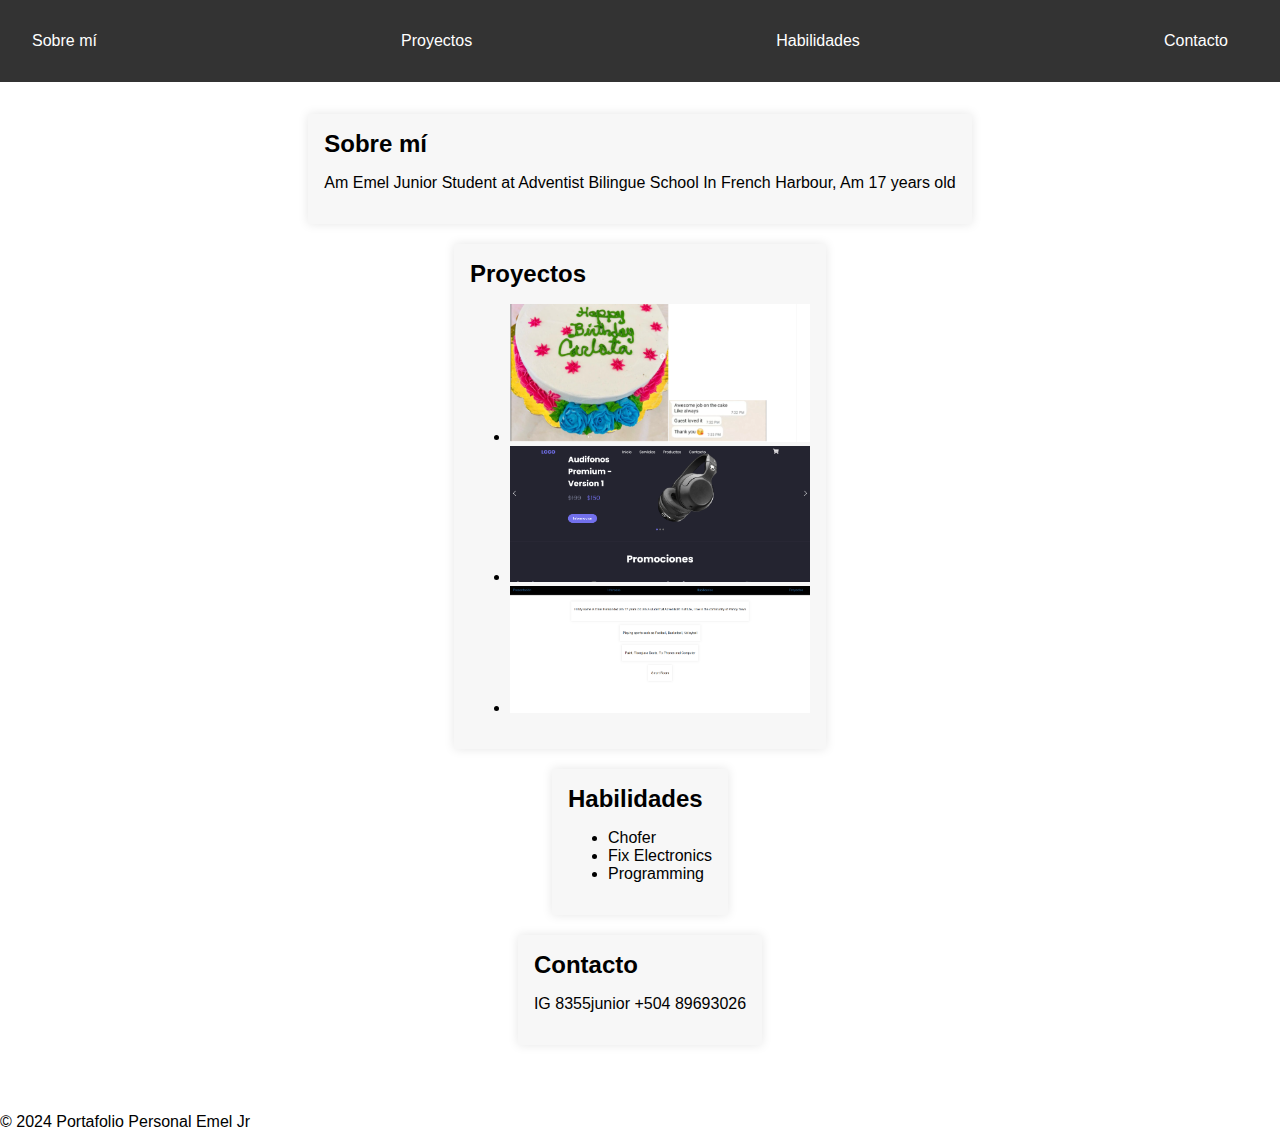
<file: index.html>
<!DOCTYPE html>
<html lang="es">
<head>
 <meta charset="UTF-8">
 <meta name="viewport" content="width=device-width, initial-scale=1.0">
 <title>Portafolio Personal</title>
 <link rel="stylesheet" href="estilos.css">
</head>
<body>
 <header>
 <nav>
 <ul>
 <li><a href="#sobre-mi">Sobre mí</a></li>
 <li><a href="#proyectos">Proyectos</a></li>
 <li><a href="#habilidades">Habilidades</a></li>
 <li><a href="#contacto">Contacto</a></li>
 </ul>
 </nav>
 </header>
 <main>
 <section id="sobre-mi">
 <h1>Sobre mí</h1>
 <p>Am Emel Junior Student at Adventist Bilingue School In French Harbour, Am 17 years old </p>
 </section>
 <section id="proyectos">
 <h1>Proyectos</h1>
 <ul>
 <li><a href="./WORKSSSS/index2.html" target="_blank"> <img src="img/Screenshot 2024-09-03 180051.png" width="300" alt=""></a></li>
 <li><a href="./Pagina Web/index.html" > <img src="img/Screenshot 2024-09-03 181319.png" width="300" alt=""></a></li>
 <li><a href="./New folderrrr/index.html"> <img src="img/Screenshot 2024-09-03 181251.png" width="300"></a></li>
 </ul>
 </section>
 <section id="habilidades">
 <h1>Habilidades</h1>
 <ul>
 <li>Chofer</li>
 <li>Fix Electronics</li>
 <li>Programming</li>
 </ul>
 </section>
 <section id="contacto">
 <h1>Contacto</h1>
 <p>IG 8355junior     +504 89693026     </p>
 </section>
 </main>
 <footer>
 <p>&copy; 2024 Portafolio Personal Emel Jr</p>
 </footer>
</body>
</html>
</file>
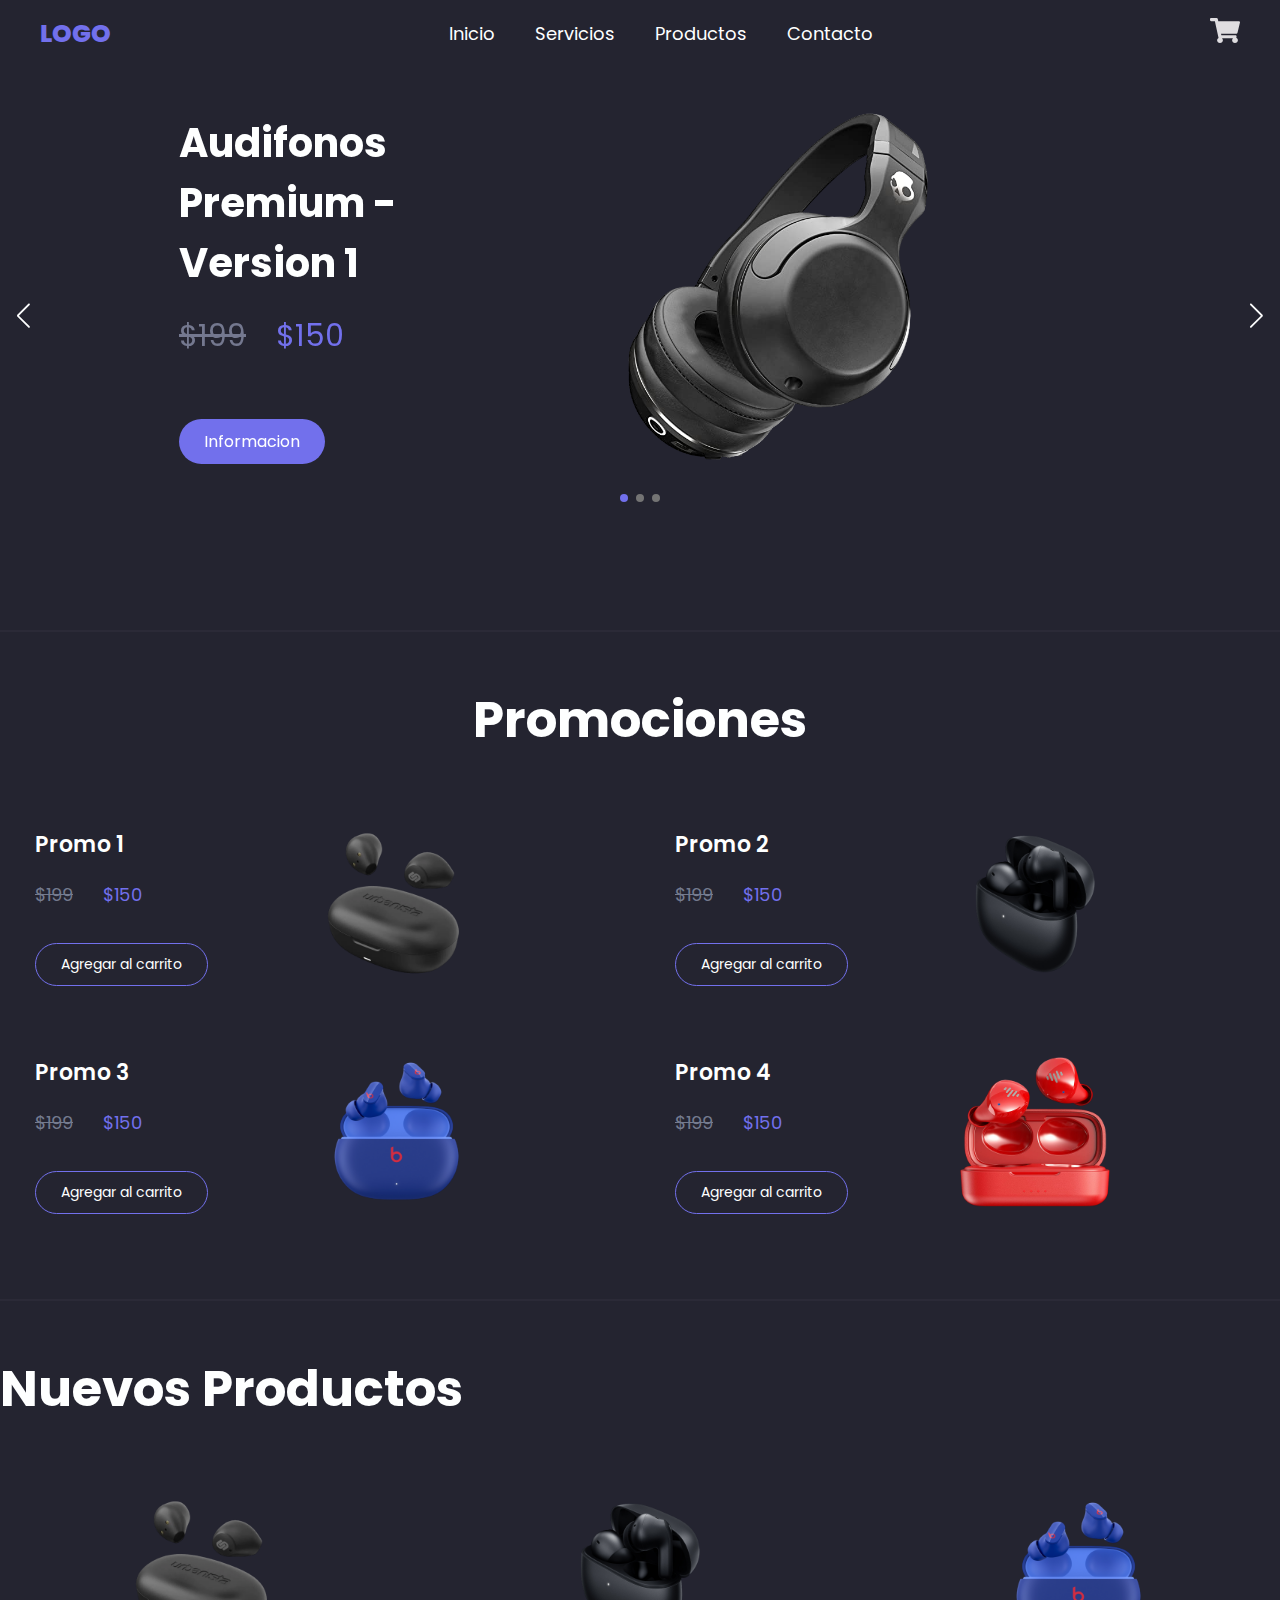
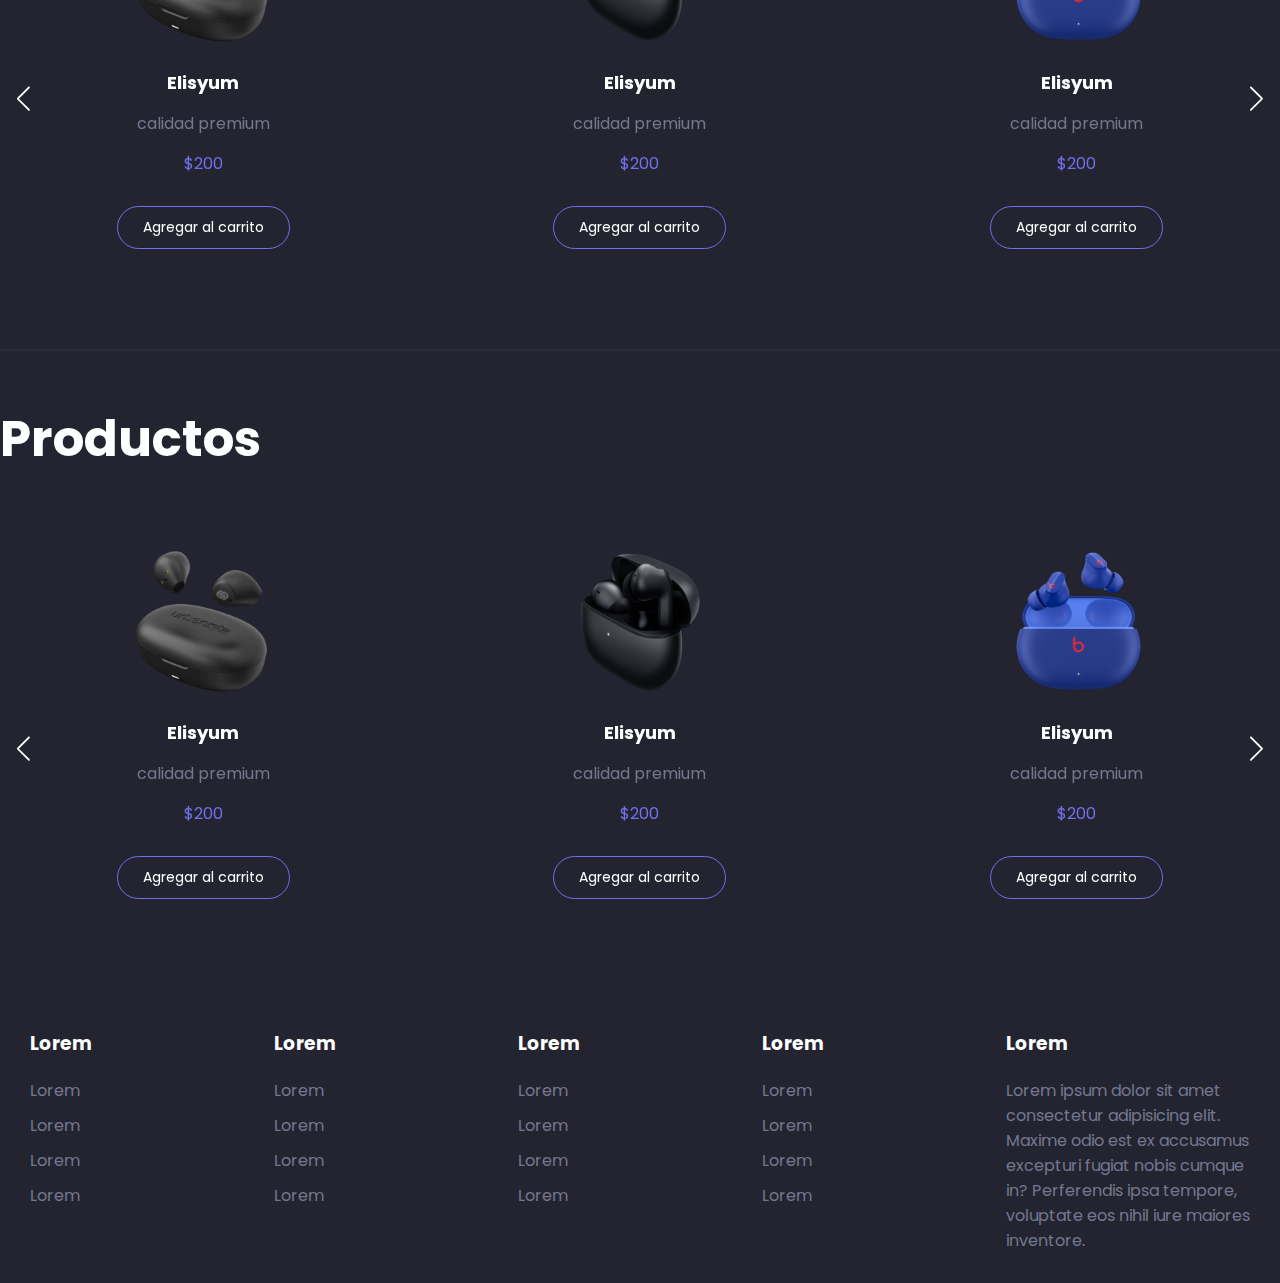
<file: Pagina Web/index.html>
<!DOCTYPE html>
<html lang="en">

<head>
    <meta charset="UTF-8">
    <meta name="viewport" content="width=device-width, initial-scale=1.0">
    <title>Document</title>
    <link rel="stylesheet" href="https://cdn.jsdelivr.net/npm/swiper/swiper-bundle.min.css">
    <link rel="stylesheet" href="style.css">
</head>

<body>

    <header class="header">

        <div class="menu container">

            <a href="#" class="logo">logo</a>

            <input type="checkbox" id="menu" />
            <label for="menu"><img src="images/menu.png" class="menu-icono" alt=""></label>
            <nav class="navbar">
                <ul>
                    <li><a href="#">Inicio</a></li>
                    <li><a href="#">Servicios</a></li>
                    <li><a href="#">Productos</a></li>
                    <li><a href="#">Contacto</a></li>
                </ul>
            </nav>

            <div>
                <ul>
                    <li class="submenu">
                        <img src="images/car.svg" id="img-carrito" alt="" >
                        <div id="carrito">
                            <table id="lista-carrito">
                                <thead>
                                    <tr>
                                        <th>Imagen</th>
                                        <th>Nombre</th>
                                        <th>Precio</th>
                                        <th></th>
                                    </tr>
                                </thead>
                                <tbody></tbody>
                            </table>
                            <a href="#" id="vaciar-carrito" class="btn-3">Vaciar Carrito</a>
                        </div>
                    </li>
                </ul>
            </div>
        </div>

        <div class="swiper mySwiper-1">
            <div class="swiper-wrapper">
                <div class="swiper-slide">
                    <div class="header-info">
                        <div class="header-txt">
                            <h1>Audifonos premium - Version 1</h1>
                            <div class="prices">
                                <p class="price-1">$199</p>
                                <p class="price-2">$150</p>
                            </div>
                            <a href="#" class="btn-1">Informacion</a>

                        </div>
                        <div class="header-img">
                            <img src="images/bg1.png" alt="" width="300">
                        </div>
                    </div>
                   
                </div>
                <div class="swiper-slide">
                    <div class="header-info">
                        <div class="header-txt">
                            <h1>Audifonos premium - Version 1</h1>
                            <div class="prices">
                                <p class="price-1">$199</p>
                                <p class="price-2">$150</p>
                            </div>
                            <a href="#" class="btn-1">Informacion</a>

                        </div>
                        <div class="header-img">
                            <img src="images/bg2.png" alt="" width="300">
                        </div>
                    </div>
                    
                </div>
                <div class="swiper-slide">
                    <div class="header-info">
                        <div class="header-txt">
                            <h1>Audifonos premium - Version 1</h1>
                            <div class="prices">
                                <p class="price-1">$199</p>
                                <p class="price-2">$150</p>
                            </div>
                            <a href="#" class="btn-1">Informacion</a>

                        </div>
                        <div class="header-img">
                            <img src="images/bg3.png" alt="" width="300">
                        </div>
                    </div>
                    
                </div>
                <div class="swiper-button-next"></div>
                <div class="swiper-button-prev"></div>
                <div class="swiper-pagination"></div>
            </div>
        </div>

    </header>

    <hr>

    <section class="promos container" id="lista-1">

        <h2>Promociones</h2>
        <div class="categories">
            <div class="categorie">
                <div class="categorie-1">
                    <h3>Promo 1</h3>
                    <div class="prices">
                        <p class="price-1">$199</p>
                        <p class="precio">$150</p>
                    </div>
                    <a href="#" class="agregar-carrito btn-3" data-id="1">Agregar al carrito</a>
                </div>
                <div class="categorie-img">
                    <img src="images/ph1.png" alt="">
                </div>
            </div>
            <div class="categorie">
                <div class="categorie-1">
                    <h3>Promo 2</h3>
                    <div class="prices">
                        <p class="price-1">$199</p>
                        <p class="precio">$150</p>
                    </div>
                    <a href="#" class="agregar-carrito btn-3" data-id="2">Agregar al carrito</a>
                </div>
                <div class="categorie-img">
                    <img src="images/ph2.png" alt="">
                </div>
            </div>
            <div class="categorie">
                <div class="categorie-1">
                    <h3>Promo 3</h3>
                    <div class="prices">
                        <p class="price-1">$199</p>
                        <p class="precio">$150</p>
                    </div>
                    <a href="#" class="agregar-carrito btn-3" data-id="3">Agregar al carrito</a>
                </div>
                <div class="categorie-img">
                    <img src="images/ph3.png" alt="">
                </div>
            </div>
            <div class="categorie">
                <div class="categorie-1">
                    <h3>Promo 4</h3>
                    <div class="prices">
                        <p class="price-1">$199</p>
                        <p class="precio">$150</p>
                    </div>
                    <a href="#" class="agregar-carrito btn-3" data-id="4">Agregar al carrito</a>
                </div>
                <div class="categorie-img">
                    <img src="images/ph4.png" alt="">
                </div>

            </div>
        </div>

    </section>

    <hr>

    <section class="products container" id="lista-2">
        <h2>Nuevos Productos</h2>
        <div class="swiper mySwiper-2">
            <div class="swiper-wrapper">
                <div class="swiper-slide">
                    <div class="product">
                        <img src="images/ph1.png" alt="">
                        <div class="product-txt">
                            <h3>Elisyum</h3>
                            <p>calidad premium</p>
                            <p class="precio">$200</p>
                            <a href="#" class="agregar-carrito btn-3" data-id="5">Agregar al carrito</a>
                        </div>
                    </div>
                </div>
                <div class="swiper-slide">
                    <div class="product">
                        <img src="images/ph2.png" alt="">
                        <div class="product-txt">
                            <h3>Elisyum</h3>
                            <p>calidad premium</p>
                            <p class="precio">$200</p>
                            <a href="#" class="agregar-carrito btn-3" data-id="6">Agregar al carrito</a>
                        </div>
                    </div>
                </div>
                <div class="swiper-slide">
                    <div class="product">
                        <img src="images/ph3.png" alt="">
                        <div class="product-txt">
                            <h3>Elisyum</h3>
                            <p>calidad premium</p>
                            <p class="precio">$200</p>
                            <a href="#" class="agregar-carrito btn-3" data-id="7">Agregar al carrito</a>
                        </div>
                    </div>
                </div>
                <div class="swiper-slide">
                    <div class="product">
                        <img src="images/ph4.png" alt="">
                        <div class="product-txt">
                            <h3>Elisyum</h3>
                            <p>calidad premium</p>
                            <p class="precio">$200</p>
                            <a href="#" class="agregar-carrito btn-3" data-id="8">Agregar al carrito</a>
                        </div>
                    </div>
                </div>
            </div>
            <div class="swiper-button-next"></div>
            <div class="swiper-button-prev"></div>
        </div>
    </section>

    <hr>

    <section class="products container" id="lista-2">
        <h2>Productos</h2>
        <div class="swiper mySwiper-2">
            <div class="swiper-wrapper">
                <div class="swiper-slide">
                    <div class="product">
                        <img src="images/ph1.png" alt="">
                        <div class="product-txt">
                            <h3>Elisyum</h3>
                            <p>calidad premium</p>
                            <p class="precio">$200</p>
                            <a href="#" class="agregar-carrito btn-3" data-id="9">Agregar al carrito</a>
                        </div>
                    </div>
                </div>
                <div class="swiper-slide">
                    <div class="product">
                        <img src="images/ph2.png" alt="">
                        <div class="product-txt">
                            <h3>Elisyum</h3>
                            <p>calidad premium</p>
                            <p class="precio">$200</p>
                            <a href="#" class="agregar-carrito btn-3" data-id="10">Agregar al carrito</a>
                        </div>
                    </div>
                </div>
                <div class="swiper-slide">
                    <div class="product">
                        <img src="images/ph3.png" alt="">
                        <div class="product-txt">
                            <h3>Elisyum</h3>
                            <p>calidad premium</p>
                            <p class="precio">$200</p>
                            <a href="#" class="agregar-carrito btn-3" data-id="11">Agregar al carrito</a>
                        </div>
                    </div>
                </div>
                <div class="swiper-slide">
                    <div class="product">
                        <img src="images/ph4.png" alt="">
                        <div class="product-txt">
                            <h3>Elisyum</h3>
                            <p>calidad premium</p>
                            <p class="precio">$200</p>
                            <a href="#" class="agregar-carrito btn-3" data-id="12">Agregar al carrito</a>
                        </div>
                    </div>
                </div>
            </div>
            <div class="swiper-button-next"></div>
            <div class="swiper-button-prev"></div>
        </div>
    </section>


    <footer class="footer container">

        <div class="link">

            <h3>Lorem</h3>

            <ul>
                <li><a href="#">Lorem</a></li>
                <li><a href="#">Lorem</a></li>
                <li><a href="#">Lorem</a></li>
                <li><a href="#">Lorem</a></li>
            </ul>

        </div>
        <div class="link">

            <h3>Lorem</h3>

            <ul>
                <li><a href="#">Lorem</a></li>
                <li><a href="#">Lorem</a></li>
                <li><a href="#">Lorem</a></li>
                <li><a href="#">Lorem</a></li>
            </ul>

        </div>
        <div class="link">

            <h3>Lorem</h3>

            <ul>
                <li><a href="#">Lorem</a></li>
                <li><a href="#">Lorem</a></li>
                <li><a href="#">Lorem</a></li>
                <li><a href="#">Lorem</a></li>
            </ul>

        </div>
        <div class="link">

            <h3>Lorem</h3>

            <ul>
                <li><a href="#">Lorem</a></li>
                <li><a href="#">Lorem</a></li>
                <li><a href="#">Lorem</a></li>
                <li><a href="#">Lorem</a></li>
            </ul>

        </div>
        <div class="link">

            <h3>Lorem</h3>

            <p>
                Lorem ipsum dolor sit amet consectetur adipisicing elit. Maxime odio est ex accusamus excepturi 
                fugiat nobis cumque in? Perferendis ipsa tempore, voluptate eos nihil iure maiores inventore.
            </p>

        </div>

    </footer>



    <script src="https://cdn.jsdelivr.net/npm/swiper/swiper-bundle.min.js"></script>
    <script src="script.js"></script>


</body>

</html>
</file>
<file: estilos.css>
body {
    font-family: Arial, sans-serif;
    margin: 0;
    padding: 0;
   }
   
   header {
    background-color: #333;
    color: #fff;
    padding: 1em;
    text-align: center;
   }
   
   nav ul {
    list-style: none;
    margin: 0;
    padding: 0;
    display: flex;
    justify-content: space-between;
   }
   
   nav li {
    margin-right: 20px;
   }
   
   nav a {
    color: #fff;
    text-decoration: none;
   }
   
   main {
    display: flex;
    flex-direction: column;
    align-items: center;
    padding: 2em;
   }
   
   section {
    background-color: #f7f7f7;
    padding: 1em;
    margin-bottom: 20px;
    box-shadow: 0 0 10px rgba(0, 0, 0, 0.1);
   }
   
   h1 {
    font-size: 24px;
    margin-top: 0;
   }
   
   
   nav {
    background-color: #333;
    padding: 1em;
    text-align: center;
   }
   
 
   a {
    color: #337ab7;
    text-decoration: none;
   }
   
   a:hover {
    color: #23527c;
   }
   
  
   @media (max-width: 768px) {
    main {
    flex-direction: column;
    }
    section {
    margin-bottom: 10px;
    }
   }
   
   @media (max-width: 480px) {
    nav ul {
    flex-direction: column;
    }
    nav li {
    margin-right: 0;
    }
   }
</file>
<file: Pagina Web/style.css>
@import url('https://fonts.googleapis.com/css2?family=Poppins:wght@400;500;600;700;800&display=swap');

* {
    margin: 0;
    padding: 0;
    box-sizing: border-box;
    text-decoration: none;
    list-style: none;
}

body {
    background-color: #242430;
    font-family: "Poppins", sans-serif

}

div.container {
    max-width: 1200px;
    margin: 0 auto;
}

.header {
    display: flex;
    align-items: center;
    min-height: 70vh;
}

div.swiper-slide {
    padding: 0 80px 50px 80px;
    display: flex;
    justify-content: center;
    align-items: center;
}

div.swiper-button-prev::after {
    font-size: 25px;
}

div.swiper-button-next::after {
    font-size: 25px;
}


div.swiper-button-prev {
    color: #FEFFFF;
}

div.swiper-button-next {
    color: #FEFFFF;
}

.swiper-pagination-bullet{
    background-color: #747474;
    opacity: 1;
}

.swiper-pagination-bullet-active {
    background-color: #7270ec;
}

.menu {
    position: absolute;
    top: 0;
    left: 0;
    right: 0;
    display: flex;
    align-items: center;
    justify-content: space-between;
    z-index: 1000;
}

.logo {
    font-size: 25px;
    color: #7270ec;
    text-transform: uppercase;
    font-weight: 800;
}

.menu .navbar ul  li {
    position: relative;
    float: left;
}

.menu .navbar ul li a{
    font-size: 18px;
    padding: 20px;
    color: #FEFFFF;
    display: block;
}

.menu .navbar ul li a:hover {
    color: #7270ec;
}

#menu {
    display: none;
}

.menu-icono {
    width: 25px;
    cursor: pointer;
}

.menu  label {
    cursor: pointer;
    display: none;
}

.submenu {
    position: relative;
    cursor: pointer;
}

.submenu #carrito{
    display: none;
}

.submenu:hover #carrito {
    display: block;
    position: absolute;
    right: 0;
    backdrop-filter: blur(20px);
    top: 100%;
    z-index: 1;
    background-color: #4e4b5076;
    padding: 20px;
    min-width: 400px;
}

table{
    width: 100%;

}

th, td {
    color: #FEFFFF;
}

.borrar {
    background-color: #7270ec;
    border-radius: 50%;
    padding: 5px 10px;
    text-decoration: none;
    color: #FEFFFF;
    font-weight: 800;
}

.header-content {
    padding: 200px 0 100px 0;
}

.header-info {
    display: flex;
}

.header-txt {
    width: 40%;

}

.header-txt h1 {
    font-size: 40px;
    color: #FEFFFF;
    text-transform: capitalize;
   
}

.header-img {
    width: 50%;
    text-align: center;
}

.header-img img {
    width: 500;
}

.prices {
    display: flex;
    margin: 20px 0;
}

.price-1 {
    font-size: 30px;
    color: #74788F;
    text-decoration: line-through;
    margin-right: 30px;
}

.price-2 {
    font-size: 30px;
    color: #7270ec !important;
}

.btn-1 {
    display: inline-block;
    background-color: #7270ec;
    color: #FEFFFF;
    font-size: 16px;
    padding: 10px 25px;
    border-radius: 25px;
    margin-top: 40px;
}

.btn-1:hover {
    background-color: #6c69f9;
}

hr {
    border: 1px solid #7a788f16;
}

.promos {
    padding: 50px 0;
    text-align: center;
}

.promos h2 {
    font-size: 50px;
    color: #FEFFFF;
    margin-bottom: 35px;
}

.categories {
    text-align: left;
    display: grid;
    grid-template-columns: repeat(2,1fr);
}

.categorie {
    display: flex;
    align-items: center;
    padding: 35px;
}

.categorie img {
    width: 150px;
}

.categorie-1 {
    width: 50%;
}

.categorie-1 h3 {
    color: #FEFFFF;
    font-size: 22px;
    font-weight: 600;
}

.categorie-1 p{
    color: #747b8F;
    font-size: 18px;
}

.categorie-img {
    width: 50%;
}


.products {
    padding: 50px 0;
}

.products h2 {
    font-size: 50px;
    color: #FEFFFF;
    margin-bottom: 70px;
}

.product {
    text-align: center;
}

.product img {
    width: 150px;
    margin-bottom: 15px;
}

.product-txt h3 {
    font-size: 18px;
    color: #FEFFFF;
    margin-bottom: 15px;
}

.product-txt p {
    color: #74788F;
    font-size: 16px;
    margin-bottom: 15px;
}

.precio {
    color: #7270ec !important;
}

.btn-3 {
    display: inline-block;
    padding: 10px 25px;
    font-size: 14px;
    color: #FEFFFF;
    border: 1px solid #7270ec;
    border-radius: 25px;
    margin-top: 15px;
}

.btn-3:hover {
    background-color: #7270ec;
}

.footer {
    display: flex;
    padding: 30px;
}

.link {
    width: 20%;
}

.link h3 {
    color: #FEFFFF;
    margin-bottom: 20px;
}

.link a {
    color: #74788F;
    font-size: 16px;
    display: block;
    margin-bottom: 10px;
}

.link p {
    color: #74788F;
    font-size: 16px;
}

@media(max-width:991px) {

    .menu {
        padding: 20px;
    }

    .menu label {
        display: initial;
    }

    .menu .navbar {
        position: absolute;
        top: 100%;
        left: 0;
        right: 0;
        background-color: #181818;
        display: none;
    }

    .menu .navbar ul li {
        width: 100%;
    }

    #menu:checked ~ .navbar {
        display: initial;
    }

    .logo {
        display: none;
    }

    .mySwiper-1 {
        width: 300px;
    }

    .swiper-slide {
        padding: 0 30px 50px 30px;
    }

    .header-content {
        padding: 100px 0 50px 0;
    }

    .header-info {
        padding: 0;
        flex-direction: column;
        text-align: center;
    }

    .header-txt {
        width: 100%;
    }

    .header-txt h1 {
        font-size: 40px;
    }

    .header-img {
        width: 100%;
    }

    .header-img img {
        width: 200px;
    }

    .prices {
        flex-direction: column;
    }

    .price-1 {
        margin: 0;
    }

    .btn-1 {
        margin: 20px 0;
    }

    .promos {
        padding: 30px;
    }

    .promos h2 {
        font-size: 40px;
        margin-bottom: 0;
    }

    .categories {
        grid-template-columns: repeat(1, 1fr);
    }

    .categorie {
        flex-direction: column;
        text-align: center;
        padding: 20px;
    }

    .categorie-1 {
        width: 100%;
        margin-bottom: 25px;
        order: -1;
    }

    .categorie-img {
        width: 100%;
    }

    .products {
        padding: 30px;
    }

    .products h2{
        font-size: 40px;
        margin-bottom: 40px;
    }

    .footer {
        flex-direction: column;
        align-items: center;
        text-align: center;
    }

    .link {
        width: 100%;
    }

}
</file>
